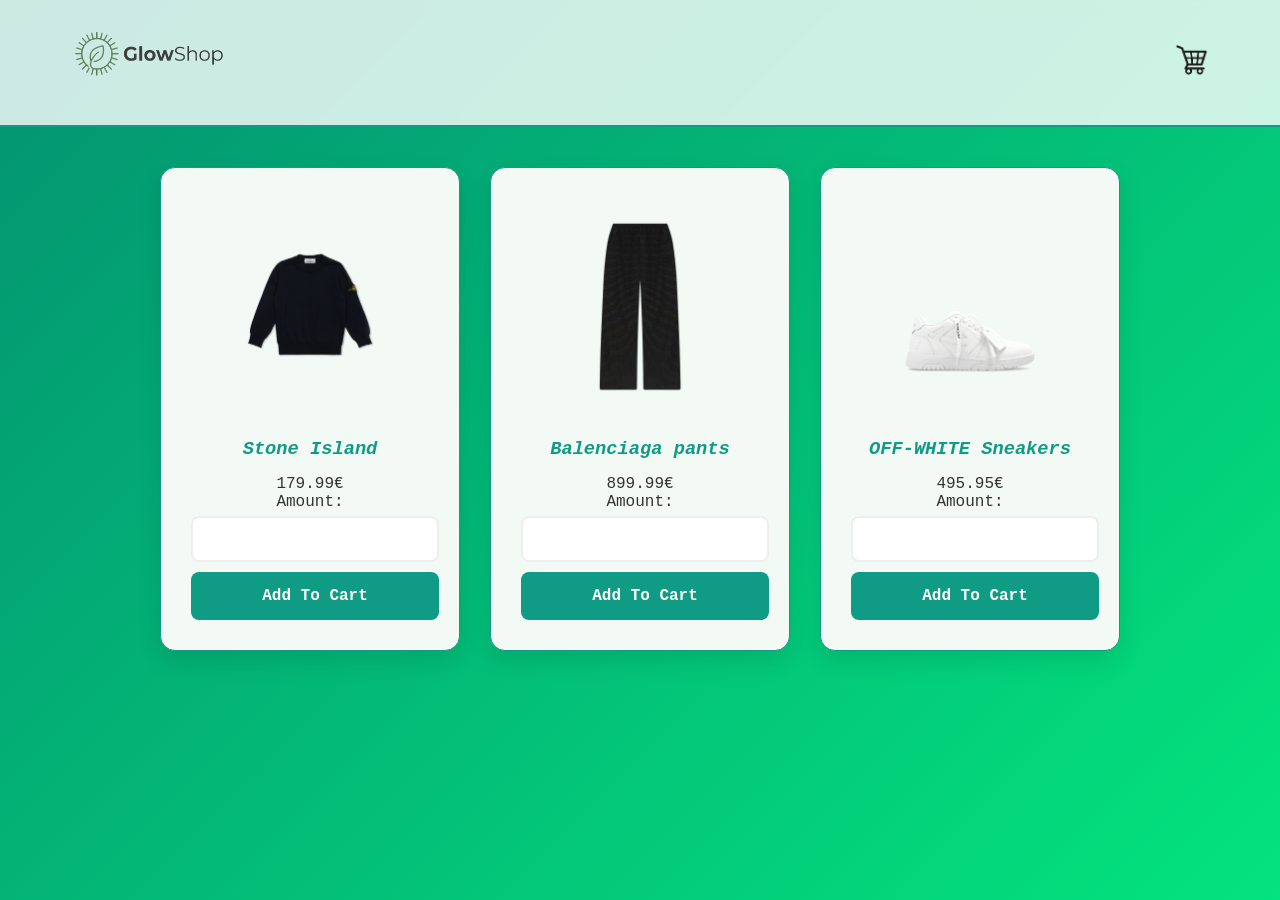
<file: templates/index.html>
<!DOCTYPE html>
<html lang="en">
<head>
    <meta charset="UTF-8">
    <meta name="viewport" content="width=device-width, initial-scale=1.0">
    <link rel="stylesheet" href="/styles/style.css">
    <title>Home</title>
</head>
<div class="header">
    <div class="logo-section">
        <a href="/templates/index.html">
            <img src="/static/logo.png" alt="EcoGlow Logo" style="height: 100px;"width="200">
        </a>

    </div>
    <div class="nav-links">
        <a class="headerlink" href="/templates/cart.html"><img src="/static/cartlogo.png" alt="cart" style="height: 30px;"></a>
    </div>
</div>
<body>
<div class="productContainer">
    <!--    First item goes here      -->
    <div class="product-card">
        <div class="product-image">
            <img class="item-img" src="/static/1.webp" alt="Sweater">
        </div>
        <div class="product-info">
            <h3>Stone Island</h3>
            <p class="price1">179.99€</p>
            <p>Amount: <input class="amount1" type="number"></p>
            <p></p>
            <button type="button" class="add-to-cart" onclick="addToCart1()">Add To Cart</button>
        </div>
    </div>

    <!--    Second item goes here      -->
    <div class="product-card">
        <div class="product-image">
            <img class="item-img" src="/static/2(2).webp" alt="Pants">
        </div>
        <div class="product-info">
            <h3>Balenciaga pants</h3>
            <p class="price2">899.99€</p>
            <p>Amount: <input class="amount2" type="number"></p>
            <p></p>
            <button type="button" class="add-to-cart" onclick="addToCart2()">Add To Cart</button>
        </div>
    </div>

    <!--    Third item goes here      -->
    <div class="product-card">
        <div class="product-image">
            <img class="item-img" src="/static/3.webp" alt="Sneakers">
        </div>
        <div class="product-info">
            <h3>OFF-WHITE Sneakers</h3>
            <p class="price3">495.95€</p>
            <p>Amount: <input class="amount3" type="number"></p>
            <p></p>
            <button type="button" class="add-to-cart" onclick="addToCart3()">Add To Cart</button>
        </div>
    </div>

    <script src="/scripts/index.js"></script>
    <!--The main task here its to make the add buttomn active so that when user will click it the item and info of it will be saved to local storage-->
</div>
</body>
</html>
</file>
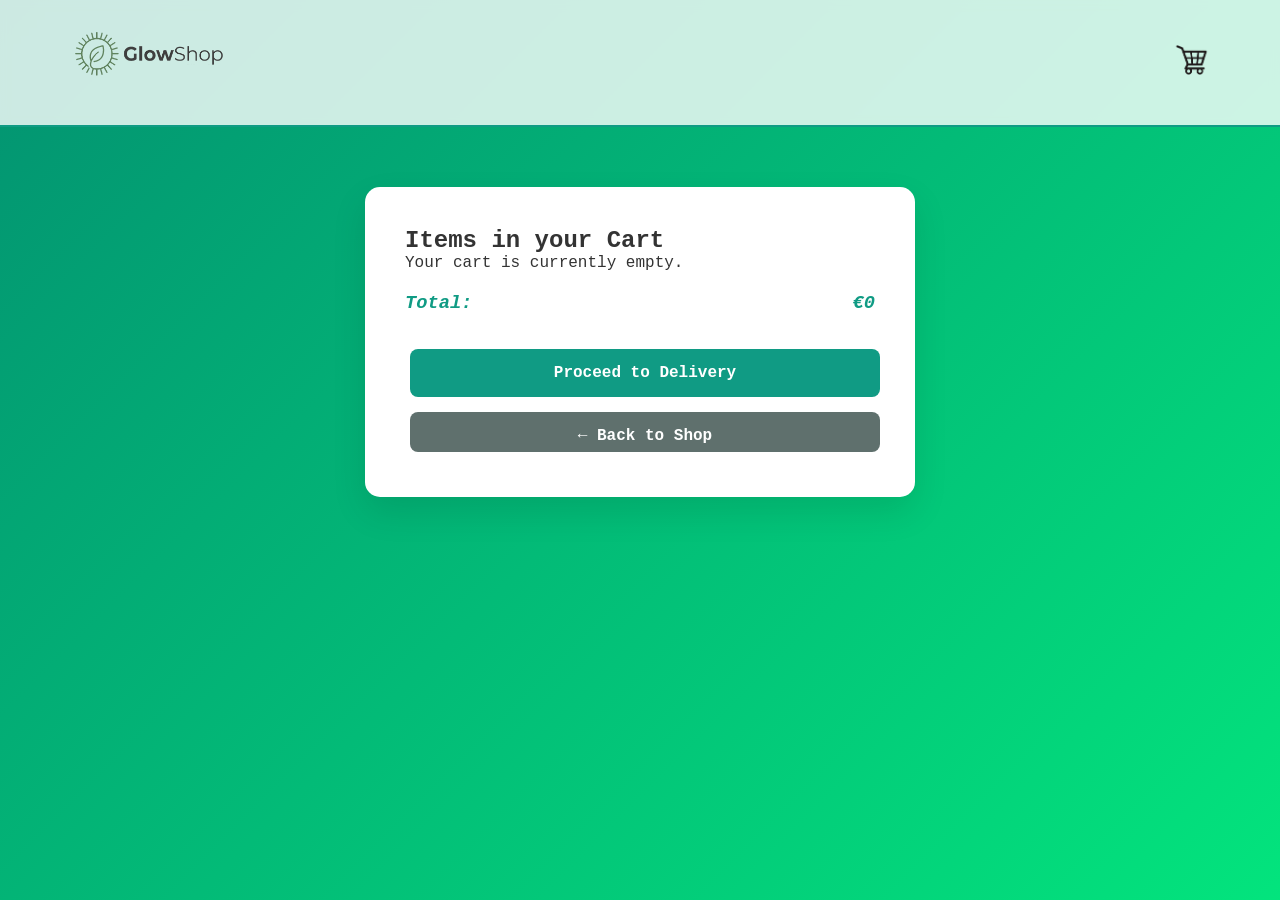
<file: templates/cart.html>
<!DOCTYPE html>
<html lang="en">
<head>
    <meta charset="UTF-8">
    <meta name="viewport" content="width=device-width, initial-scale=1.0">
    <title>Cart - EcoGlow</title>
    <link rel="stylesheet" href="../styles/style.css">
</head>
<body>

<div class="header">
    <div class="logo-section">
        <a href="/templates/index.html">
            <img src="/static/logo.png" alt="EcoGlow Logo" style="height: 100px;"width="200">
        </a>
    </div>
    <div class="nav-links">
        <a class="headerlink" href="/templates/cart.html"><img src="/static/cartlogo.png" alt="cart" style="height: 30px;"></a>
    </div>
</div>

<main class="delivery-container">
    <h2>Items in your Cart</h2>

    <div class="form-group">
        <ul id="cart-items" style="list-style: none; padding: 0;">
            </ul>
    </div>

    <div class="cart-summary">
   
    
    <div class="form-group">
        <h3 style="display: flex; justify-content: space-between;">
            <span>Total:</span>
            <span>€<span id="total-price">0</span></span>
        </h3>
    </div>
    
    <button onclick="window.location.href='/templates/delivery.html'" class="pay-btn">
        Proceed to Delivery
    </button>
    
    <div style="margin-top: 10px;">
        <button type="button" onclick="window.location.href='templates/index.html'" class="back-btn" style="width: 100%;height: 40px;">
            ← Back to Shop
        </button>
    </div>
</div>

</main>

<script src="/scripts/cart.js"></script>
</body>
</html>
</file>
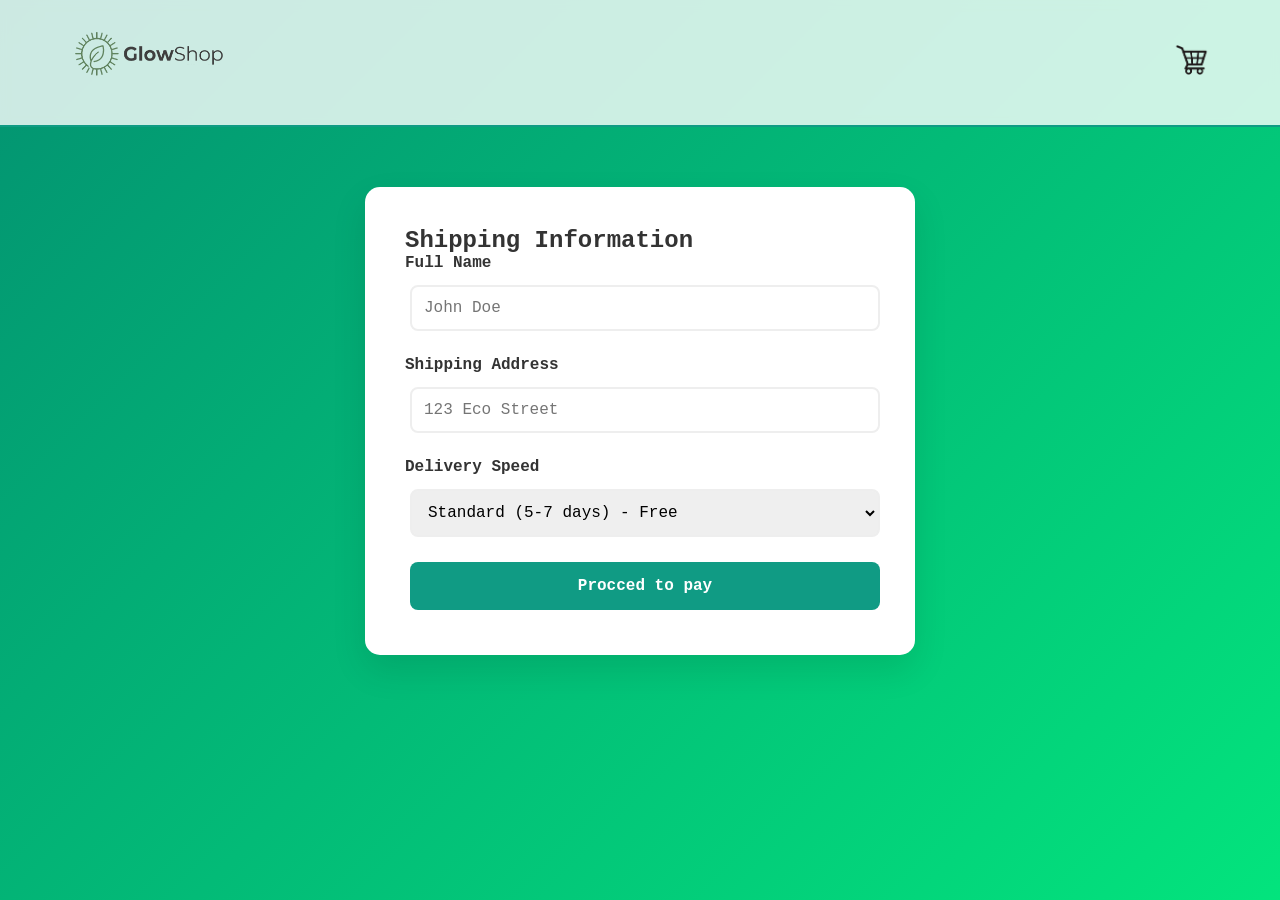
<file: templates/delivery.html>
<!DOCTYPE html>
<html lang="en">
<head>
    <meta charset="UTF-8">
    <meta name="viewport" content="width=device-width, initial-scale=1.0">
    <title>Delivery</title>
    <link rel="stylesheet" href="/styles/style.css">
</head>
<div class="header">
    <div class="logo-section">
        <a href="/templates/index.html">
            <img src="/static/logo.png" alt="EcoGlow Logo" style="height: 100px;"width="200">
        </a>

    </div>
    <div class="nav-links">
        <a class="headerlink" href="/templates/cart.html"><img src="/static/cartlogo.png" alt="cart" style="height: 30px;"></a>
    </div>
</div>
<body>
    <main class="delivery-container">
        <h2>Shipping Information</h2>
        <form id="delivery-form">
            <div class="form-group">
                <label>Full Name</label>
                <input type="text" id="name" placeholder="John Doe" required>
            </div>
            
            <div class="form-group">
                <label>Shipping Address</label>
                <input type="text" id="address" placeholder="123 Eco Street" required>
            </div>

            <div class="form-group">
                <label>Delivery Speed</label>
                <select id="shipping-speed">
                    <option value="0">Standard (5-7 days) - Free</option>
                    <option value="10">Express (1-2 days) - $10.00</option>
                </select>
            </div>

        <!--Here is must be js function for redirecting and simple verification of the details-->
        <button type="button" id="procced" onclick="proceedToPayment()" class="pay-btn">Procced to pay</button>
        <!---Using js make this button redirect to payment page after validation-->
        </form>
    </main>
    <script src="/scripts/delivery.js"></script>
</body>
</html>
</file>
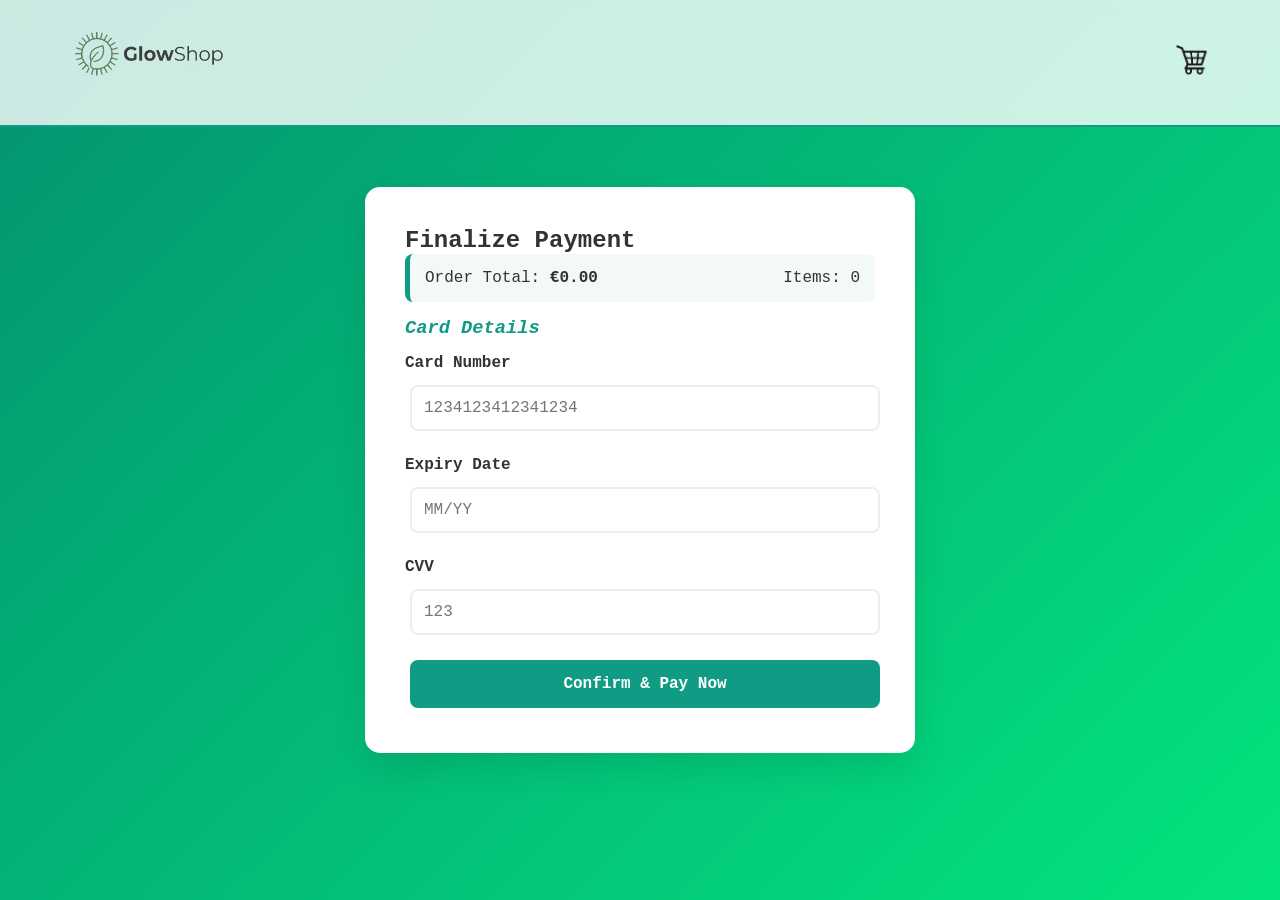
<file: templates/payment.html>
<!DOCTYPE html>
<html lang="en">
<head>
    <meta charset="UTF-8">
    <meta name="viewport" content="width=device-width, initial-scale=1.0">
    <title>Document</title>
    <link rel="stylesheet" href="/styles/style.css">
<div class="header">
    <div class="logo-section">
        <a href="/templates/index.html" onclick="shippingCost()">
            <img src="/static/logo.png" alt="EcoGlow Logo" style="height: 100px;"width="200">
        </a>
    </div>
    <div class="nav-links">
        <a class="headerlink" href="/templates/cart.html" onclick="shippingCost()"><img src="/static/cartlogo.png" alt="cart" style="height: 30px;"></a>
    </div>
</div>
</head>
<body>
    <body>
    <main class="payment-container">
        <h2>Finalize Payment</h2>
        
        <div class="order-box">
            <p>Order Total: <strong>€<span id="payment-total">1.00</span></strong></p>
            <p>Items: <span id="item-count">0</span></p>
        </div>

        <div class="credit-card-section">
    <h3>Card Details</h3>
    
    <form action="/templates/success.html"> <div class="form-group">
        <label for="card-number">Card Number</label>
        <input type="text" id="card-number" 
               pattern="\d{16}" 
               title="Please enter a 16-digit card number" 
               placeholder="1234123412341234" required>
    </div>

    <div class="form-row">
        <div class="form-group">
            <label for="expiry">Expiry Date</label>
            <input type="text" id="expiry" 
                   pattern="(0[1-9]|1[0-2])\/([0-9]{2})" 
                   title="Format: MM/YY" 
                   placeholder="MM/YY" required>
        </div>
        
        <div class="form-group">
            <label for="cvv">CVV</label>
            <input type="text" id="cvv" 
                   pattern="\d{3}" 
                   title="3 digits on back of card" 
                   placeholder="123" required>
        </div>
    </div>

    <button type="button" class="pay-btn" onclick="confirmation()">Confirm & Pay Now</button>
</form>
</div>

</main>
<script src="/scripts/payment.js"></script>
    <!---Here is must be simple validation of details and make sure that all prices added correctly js goes here-->
</body>
</html>
</file>
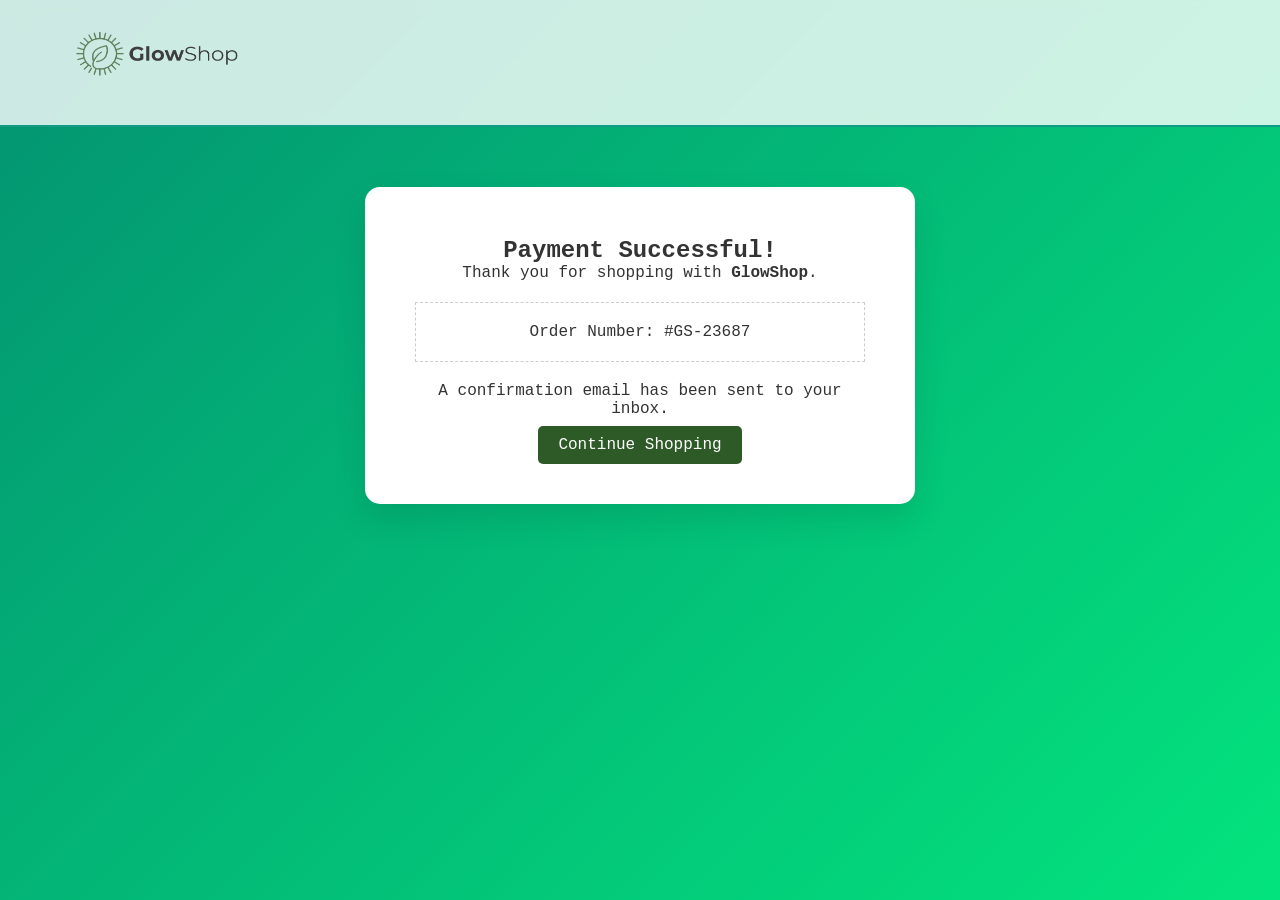
<file: templates/success.html>
<!DOCTYPE html>
<html lang="en">
<head>
    <meta charset="UTF-8">
    <meta name="viewport" content="width=device-width, initial-scale=1.0">
    <title>Order Success - GlowShop</title>
    <link rel="stylesheet" href="/styles/style.css">
</head>
<body>

<div class="header">
    <div class="logo-section">
        <a href="/templates/index.html">
            <img src="/static/logo.png" alt="GlowShop Logo" style="height: 100px; width:200px ">
        </a>

    </div>
</div>

<main class="success-container" style="text-align: center; padding: 50px;">
    
    <h2>Payment Successful!</h2>
    <p>Thank you for shopping with <strong>GlowShop</strong>.</p>
    
    <div class="order-details" style="margin: 20px 0; padding: 20px; border: 1px dashed #ccc;">
        <p>Order Number: <span id="order-id">#GS-77210</span></p>

    </div>

    <p>A confirmation email has been sent to your inbox.</p>

    <br>
    <a href="/templates/index.html" class="back-home-btn" style="text-decoration: none; padding: 10px 20px; background-color: #2D5A27; color: white; border-radius: 5px;">
        Continue Shopping
    </a>
</main>

<script>
    // Since the payment is finished, we wipe the cart from memory
    localStorage.removeItem('myCart');
    
    // Optional: Generate a random order number to make it look real
    const randomOrder = "GS-" + Math.floor(Math.random() * 100000);
    document.getElementById('order-id').innerText = "#" + randomOrder;
</script>

</body>
</html>
</file>
<file: styles/style.css>
/* ==========================================================================
   1. GLOBAL SETTINGS & ANIMATIONS
   ========================================================================== */
* {
    box-sizing: border-box;
    margin: 0;
    padding: 0;
}

body {
    font-family: 'Courier New', Courier, monospace;
    min-height: 100vh;
    background: linear-gradient(-45deg, #23a6d5, #ff49d1b2, #03ff81, #039271);
    background-size: 400% 400%;
    animation: gradientAnimation 18.88s ease infinite;
    color: #333;
}

@keyframes gradientAnimation {
    0%   { background-position: 0% 50%; }
    50%  { background-position: 100% 50%; }
    100% { background-position: 0% 50%; }
}

@keyframes popIn {
    0%   { transform: scale(0); opacity: 0; }
    100% { transform: scale(1); opacity: 1; }
}

/* ==========================================================================
   2. NAVIGATION HEADER
   ========================================================================== */
.header {
    background-color: rgba(255, 255, 255, 0.8);
    backdrop-filter: blur(5px);
    display: flex; 
    justify-content: space-between; 
    align-items: center;
    padding: 10px 5%;
    border-bottom: 2px solid #109b84;
    position: sticky;
    top: 0;
    z-index: 1000;
}

.logo-section {
    display: flex;
    align-items: center;
    gap: 15px;
}

.logo-section img {
    height: 60px;
    width: auto;
}

.nav-links {
    display: flex;
    gap: 25px;
}

.headerlink {
    text-decoration: none;
    color: #333;
    font-weight: bold;
    font-size: 1.1rem;
    transition: color 0.3s ease;
}

.headerlink:hover {
    color: #109b84;
}

/* ==========================================================================
   3. PRODUCT GRID & CARDS
   ========================================================================== */
.productContainer {
    display: flex;
    flex-wrap: wrap;
    gap: 30px;
    justify-content: center;
    padding: 40px 20px;
    
}

.product-card {
    background-color: #f3faf6;
    border: 1px solid #109b84;
    border-radius: 15px;
    box-shadow: 0 10px 25px rgba(0, 0, 0, 0.1);
    width: 300px;
    padding: 25px;
    text-align: center;
    transition: transform 0.3s ease;

}

.product-card:hover {
    transform: translateY(-10px);
}

.item-img {
    width: 100%;
    max-width: 150px;
    height: auto;
    margin-bottom: 15px;
}

/* Typography for cards */
h3, .card-price {
    color: #109b84;
    font-style: oblique;
    margin-bottom: 15px;
}

.card-price {
    display: block; /* Ensure the <p> acts correctly */
    font-weight: bold;
}

/* ==========================================================================
   4. LAYOUT CONTAINERS & FORMS
   ========================================================================== */
/* Consolidated all main page containers */
.delivery-container, 
.payment-container, 
.cart-page, 
.success-container {
    max-width: 550px;
    margin: 60px auto;
    padding: 40px;
    background-color: #ffffff;
    border-radius: 15px;
    box-shadow: 0 15px 35px rgba(0,0,0,0.1);
}

.cart-page { 
    max-width: 800px; 
}

.form-group {
    margin-bottom: 20px;
    display: flex;
    flex-direction: column;
    gap: 8px;
    text-align: left;
}

.form-group label {
    font-weight: bold;
}

input, select {
    padding: 12px;
    border: 2px solid #eee;
    border-radius: 8px;
    font-family: 'Courier New', Courier, monospace;
    font-size: 1rem;
    width: 100%; /* Ensures consistency across pages */
    transition: all 0.3s ease;
    margin: 5px;

}

input:focus, select:focus {
    border-color: #109b84;
    outline: none;
    background-color: #f3faf6;
}

/* ==========================================================================
   5. BUTTONS
   ========================================================================== */
.add-to-cart, .pay-btn, .proceed-btn, .checkout-btn, .back-btn {
    display: block;
    width: 100%;
    margin: 5px;
    background-color: #109b84;
    color: white;
    border: none;
    padding: 15px;
    font-family: 'Courier New', Courier, monospace;
    font-weight: bold;
    font-size: 1rem;
    border-radius: 8px;
    cursor: pointer;
    text-align: center;
    text-decoration: none;
    transition: all 0.3s ease;
}

/* Hover effects for primary buttons */
.add-to-cart:hover, .pay-btn:hover, .proceed-btn:hover, .checkout-btn:hover {
    background-color: #0d7e6b;
    box-shadow: 0 5px 15px rgba(16, 155, 132, 0.4);
    transform: scale(1.02);
}

/* Specific styling for secondary 'back' button */
.back-btn {
    background-color: #5f706d;
    margin-top: 15px;
}

.back-btn:hover {
    background-color: #444;
}

/* ==========================================================================
   6. INTERNALS (Cart Items & Success Details)
   ========================================================================== */
.cart-item, .order-box {
    display: flex;
    justify-content: space-between;
    align-items: center;
    padding: 15px;
    background-color: #f3faf6;
    border-left: 5px solid #109b84;
    border-radius: 8px;
    margin-bottom: 15px;
}

.success-icon {
    font-size: 60px;
    color: #109b84;
    margin-bottom: 20px;
    display: inline-block;
    animation: popIn 0.6s cubic-bezier(0.175, 0.885, 0.32, 1.275);
}

.order-details-box {
    background-color: #f3faf6;
    border: 2px dashed #109b84;
    padding: 25px;
    margin: 25px 0;
    border-radius: 12px;
    text-align: center;
}

.order-details-box label {
    display: block;
    font-size: 0.8rem;
    text-transform: uppercase;
    letter-spacing: 1px;
    color: #666;
    margin-bottom: 5px;
}

.order-details-box span {
    font-size: 1.5rem;
    font-weight: bold;
    color: #109b84;
}
</file>
